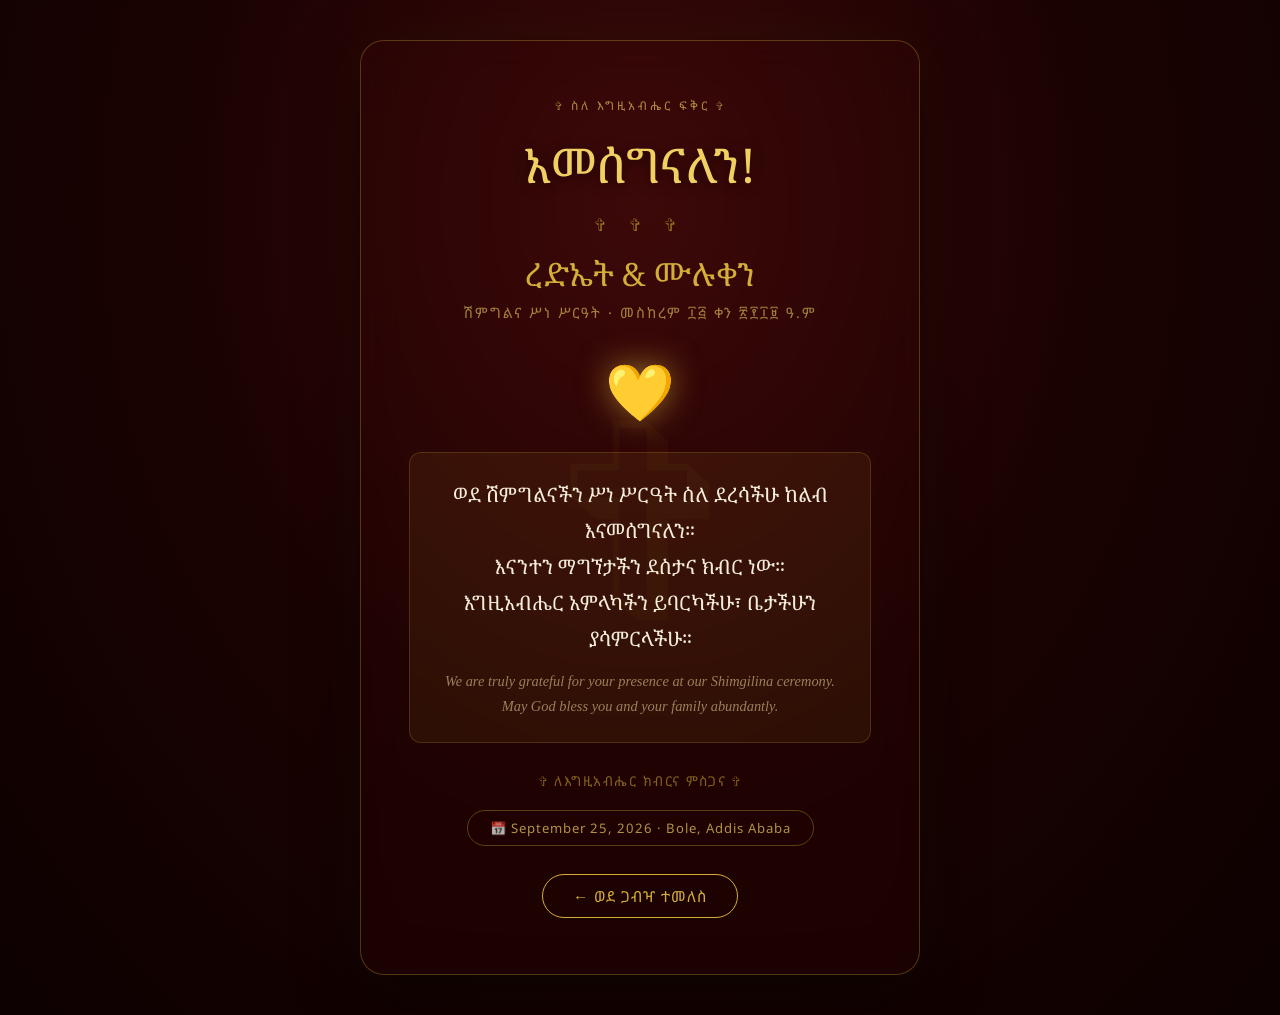
<file: thank-you.html>
<!DOCTYPE html>
<html lang="am" dir="ltr">

<head>
    <meta charset="UTF-8">
    <meta name="viewport" content="width=device-width, initial-scale=1.0">
    <title>አመሰግናለን — ረድኤት & ሙሉቀን</title>
    <link
        href="https://fonts.googleapis.com/css2?family=Noto+Serif+Ethiopic:wght@400;500;600;700&family=Noto+Sans+Ethiopic:wght@300;400;500;600&display=swap"
        rel="stylesheet">
    <style>
        :root {
            --gold: #D4AF37;
            --gold-light: #F0D060;
            --gold-dark: #A07820;
            --burgundy: #7B1A1A;
            --font-heading: 'Noto Serif Ethiopic', serif;
            --font-body: 'Noto Sans Ethiopic', sans-serif;
        }

        * {
            margin: 0;
            padding: 0;
            box-sizing: border-box;
        }

        html,
        body {
            min-height: 100vh;
            font-family: var(--font-body);
            color: #F5EDD8;
            overflow-x: hidden;
        }

        body {
            background: radial-gradient(ellipse at 50% 20%, #3d0a0a 0%, #1a0202 50%, #0d0101 100%);
            display: flex;
            flex-direction: column;
            align-items: center;
            justify-content: center;
            min-height: 100vh;
            padding: 40px 20px;
        }

        /* Floating particles */
        .particles {
            position: fixed;
            inset: 0;
            pointer-events: none;
            overflow: hidden;
            z-index: 0;
        }

        .particle {
            position: absolute;
            border-radius: 50%;
            opacity: 0;
            animation: floatUp 8s ease-in infinite;
        }

        @keyframes floatUp {
            0% {
                opacity: 0;
                transform: translateY(0) scale(0.5);
            }

            10% {
                opacity: 0.7;
            }

            90% {
                opacity: 0.2;
            }

            100% {
                opacity: 0;
                transform: translateY(-100vh) scale(1.2);
            }
        }

        /* Card */
        .card {
            position: relative;
            z-index: 1;
            max-width: 560px;
            width: 100%;
            background: rgba(60, 8, 8, 0.18);
            backdrop-filter: blur(18px);
            -webkit-backdrop-filter: blur(18px);
            border: 1px solid rgba(212, 175, 55, 0.3);
            border-radius: 24px;
            padding: 56px 48px;
            text-align: center;
            box-shadow: 0 20px 60px rgba(0, 0, 0, 0.6), 0 0 60px rgba(212, 175, 55, 0.06);
            animation: cardIn 1.2s cubic-bezier(0.22, 1, 0.36, 1) both;
        }

        @keyframes cardIn {
            from {
                opacity: 0;
                transform: translateY(40px) scale(0.95);
            }

            to {
                opacity: 1;
                transform: translateY(0) scale(1);
            }
        }

        /* Cross watermark */
        .card::before {
            content: '✞';
            position: absolute;
            font-size: 18rem;
            color: rgba(212, 175, 55, 0.03);
            top: 50%;
            left: 50%;
            transform: translate(-50%, -50%);
            pointer-events: none;
            user-select: none;
        }

        .top-blessing {
            font-family: var(--font-body);
            font-size: 0.75rem;
            letter-spacing: 3px;
            color: rgba(240, 208, 96, 0.65);
            text-transform: uppercase;
            display: block;
            margin-bottom: 20px;
            animation: fadeIn 1s ease 0.4s both;
        }

        .cross-divider {
            color: var(--gold-dark);
            font-size: 1.1rem;
            letter-spacing: 10px;
            margin: 16px 0;
            opacity: 0.7;
            animation: fadeIn 1s ease 0.6s both;
        }

        .thank-you-title {
            font-family: var(--font-heading);
            font-size: 3rem;
            color: var(--gold-light);
            line-height: 1.3;
            margin: 12px 0 8px;
            text-shadow: 0 2px 12px rgba(0, 0, 0, 0.5);
            animation: fadeIn 1s ease 0.5s both;
        }

        .couple-names {
            font-family: var(--font-heading);
            font-size: 2rem;
            color: var(--gold);
            margin-bottom: 8px;
            animation: fadeIn 1s ease 0.7s both;
        }

        .shimgilina-label {
            font-family: var(--font-body);
            font-size: 0.9rem;
            letter-spacing: 2px;
            color: rgba(240, 208, 96, 0.6);
            margin-bottom: 30px;
            animation: fadeIn 1s ease 0.8s both;
        }

        /* Heart with glow */
        .heart-icon {
            font-size: 3.5rem;
            display: block;
            margin: 18px auto;
            animation: heartBeat 2s ease-in-out infinite, fadeIn 1s ease 0.9s both;
            filter: drop-shadow(0 0 16px rgba(212, 175, 55, 0.6));
        }

        @keyframes heartBeat {

            0%,
            100% {
                transform: scale(1);
            }

            25% {
                transform: scale(1.12);
            }

            50% {
                transform: scale(1);
            }

            75% {
                transform: scale(1.06);
            }
        }

        .message-box {
            background: rgba(212, 175, 55, 0.08);
            border: 1px solid rgba(212, 175, 55, 0.2);
            border-radius: 12px;
            padding: 24px 28px;
            margin: 24px 0;
            animation: fadeIn 1s ease 1s both;
        }

        .message-am {
            font-family: var(--font-heading);
            font-size: 1.25rem;
            color: #F5EDD8;
            line-height: 1.8;
            margin-bottom: 12px;
        }

        .message-en {
            font-family: Georgia, serif;
            font-size: 0.9rem;
            color: rgba(240, 220, 160, 0.55);
            font-style: italic;
            line-height: 1.7;
        }

        .blessing-footer {
            margin-top: 28px;
            font-family: var(--font-body);
            font-size: 0.85rem;
            color: rgba(212, 175, 55, 0.55);
            letter-spacing: 1.5px;
            animation: fadeIn 1s ease 1.2s both;
        }

        .date-badge {
            display: inline-block;
            margin-top: 20px;
            padding: 8px 22px;
            border: 1px solid rgba(212, 175, 55, 0.35);
            border-radius: 30px;
            font-family: var(--font-body);
            font-size: 0.82rem;
            color: rgba(240, 208, 96, 0.7);
            letter-spacing: 1px;
            animation: fadeIn 1s ease 1.3s both;
        }

        .back-btn {
            display: inline-block;
            margin-top: 28px;
            padding: 11px 30px;
            border: 1.5px solid var(--gold);
            border-radius: 30px;
            color: var(--gold);
            font-family: var(--font-body);
            font-size: 0.95rem;
            text-decoration: none;
            letter-spacing: 1px;
            transition: background 0.25s, color 0.25s, box-shadow 0.25s;
            animation: fadeIn 1s ease 1.4s both;
        }

        .back-btn:hover {
            background: var(--gold);
            color: #1a0000;
            box-shadow: 0 0 20px rgba(212, 175, 55, 0.45);
        }

        @keyframes fadeIn {
            from {
                opacity: 0;
                transform: translateY(12px);
            }

            to {
                opacity: 1;
                transform: translateY(0);
            }
        }

        /* Responsive */
        @media (max-width: 480px) {
            .card {
                padding: 36px 20px;
            }

            .thank-you-title {
                font-size: 2.2rem;
            }

            .couple-names {
                font-size: 1.6rem;
            }

            .message-am {
                font-size: 1.1rem;
            }
        }
    </style>
</head>

<body>

    <!-- Floating gold particles -->
    <div class="particles" id="particles"></div>

    <div class="card">
        <span class="top-blessing">✞ ስለ እግዚአብሔር ፍቅር ✞</span>

        <div class="thank-you-title">አመሰግናለን!</div>
        <div class="cross-divider">✞ ✞ ✞</div>

        <div class="couple-names">ረድኤት & ሙሉቀን</div>
        <div class="shimgilina-label">ሽምግልና ሥነ ሥርዓት · መስከረም ፲፭ ቀን ፳፻፲፱ ዓ.ም</div>

        <span class="heart-icon">💛</span>

        <div class="message-box">
            <p class="message-am">
                ወደ ሽምግልናችን ሥነ ሥርዓት ስለ ደረሳችሁ ከልብ እናመሰግናለን።<br>
                እናንተን ማግኘታችን ደስታና ክብር ነው።<br>
                እግዚአብሔር አምላካችን ይባርካችሁ፣ ቤታችሁን ያሳምርላችሁ።
            </p>
            <p class="message-en">
                We are truly grateful for your presence at our Shimgilina ceremony.<br>
                May God bless you and your family abundantly.
            </p>
        </div>

        <div class="blessing-footer">✞ ለእግዚአብሔር ክብርና ምስጋና ✞</div>

        <div class="date-badge">📅 September 25, 2026 · Bole, Addis Ababa</div>

        <br>
        <a href="index.html" class="back-btn">← ወደ ጋብዣ ተመለስ</a>
    </div>

    <script>
        // Generate floating gold particles
        const container = document.getElementById('particles');
        const colors = ['rgba(212,175,55,0.5)', 'rgba(240,208,96,0.4)', 'rgba(255,220,120,0.35)', 'rgba(180,30,30,0.3)'];
        for (let i = 0; i < 28; i++) {
            const p = document.createElement('div');
            p.className = 'particle';
            const size = Math.random() * 5 + 2;
            p.style.cssText = `
                width:${size}px; height:${size}px;
                left:${Math.random() * 100}%;
                bottom:${Math.random() * 10}%;
                background:${colors[Math.floor(Math.random() * colors.length)]};
                animation-delay:${Math.random() * 8}s;
                animation-duration:${6 + Math.random() * 6}s;
            `;
            container.appendChild(p);
        }
    </script>
</body>

</html>
</file>
